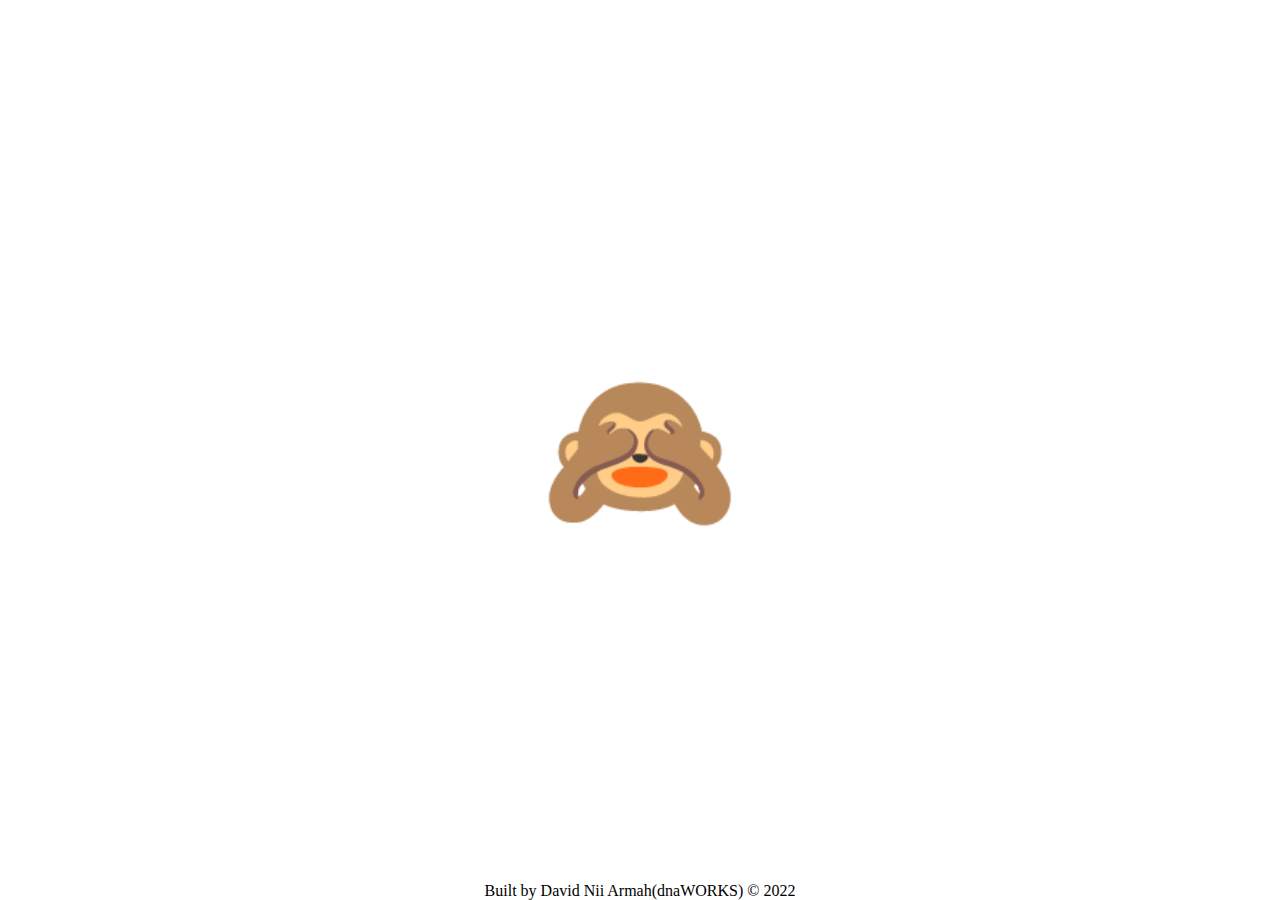
<file: 3js-projects/project 1/index.html>
<!DOCTYPE html>
<html>
<head>
  <meta charset="utf-8">
  <meta name="viewport" content="width=device-width, initial-scale=1">
  <title>Monkey Show</title>
<link rel="stylesheet" type="text/css" href="monkey.css">
</head>
<body>
<div class="emoji closed active">🙈</div>
<div class="emoji open">🙉</div>
<script src="monkey.js"></script>
<footer>
<p>Built by David Nii Armah(dnaWORKS) &copy; 2022</p>
</footer>
</body>
</html>
</file>
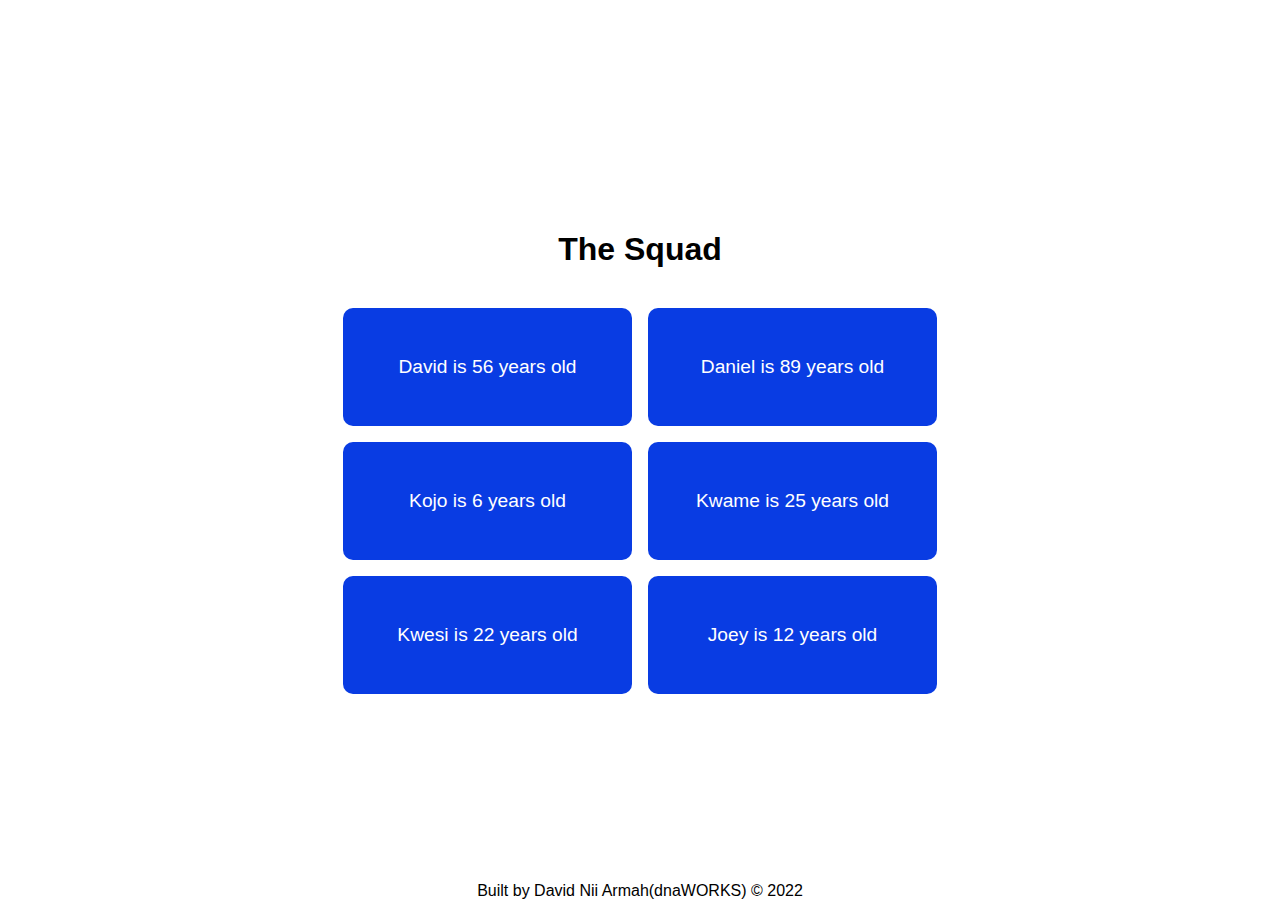
<file: 3js-projects/project 2/index.html>
<!DOCTYPE html>
<html>
<head>
  <meta charset="utf-8">
  <meta name="viewport" content="width=device-width, initial-scale=1">
  <title>Squad</title>
  <link rel="stylesheet" type="text/css" href="squad.css">
</head>
<body>
<h1>The Squad</h1>
<div id="info"></div>
<script src="squad.js"></script>
<footer>
<p>Built by David Nii Armah(dnaWORKS) &copy; 2022</p>
</footer>
</body>
</html>
</file>
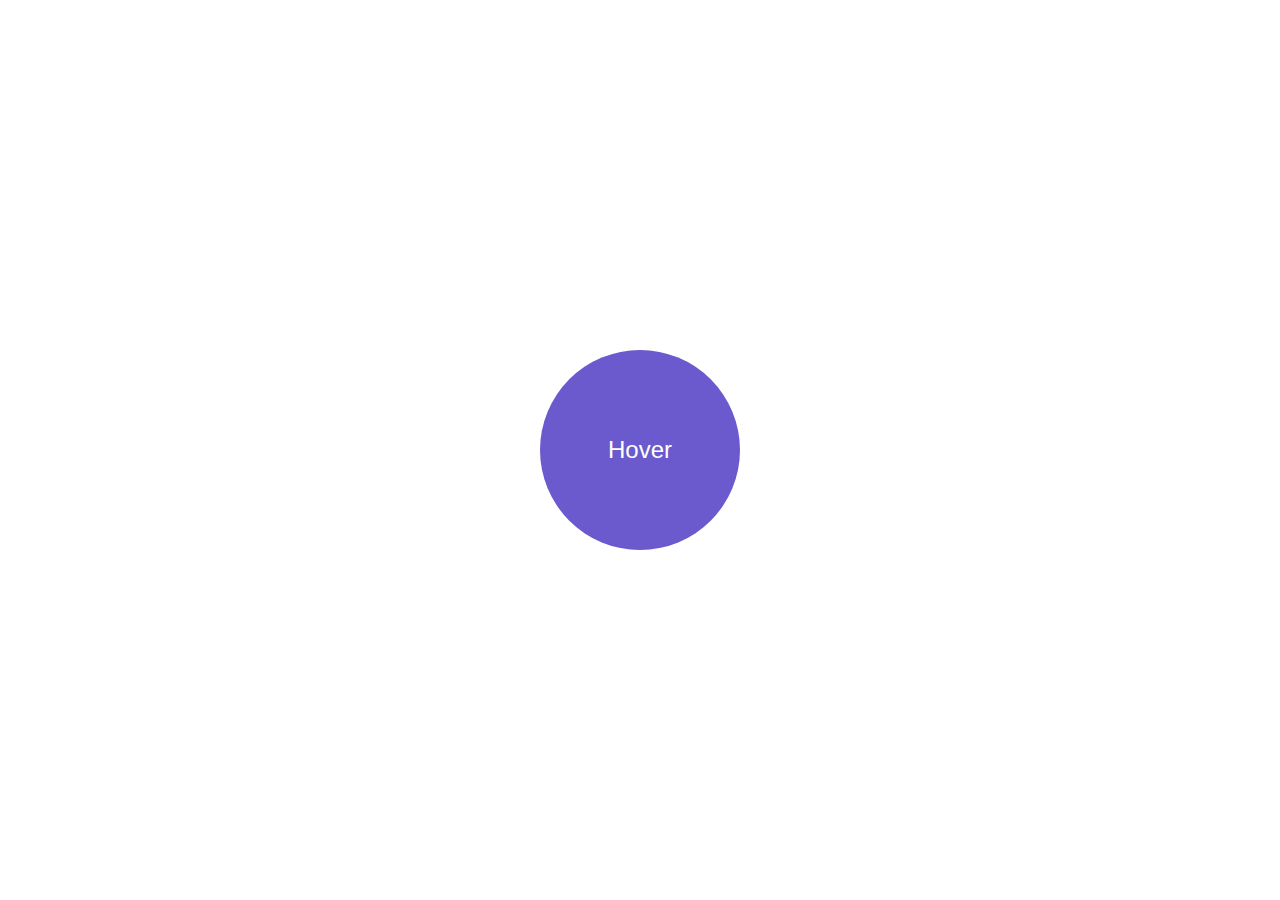
<file: 3js-projects/project 3/index.html>
<!DOCTYPE html>
<html>
<head>
  <meta charset="utf-8">
  <meta name="viewport" content="width=device-width, initial-scale=1">
  <title>Hover</title>
  <link rel="stylesheet" type="text/css" href="hover.css">
</head>
<body>
<div id="circle">Hover</div>
<script src="hover.js"></script>
</body>
</html>
</file>
<file: 3js-projects/project 1/monkey.css>
* {
  box-sizing: border-box;
  margin: 0;
  padding: 0;
}

body {
  display: flex;
  flex-direction: column;
  justify-content: center;
  align-items: center;
  height: 100vh;
}

.emoji {
  font-size: 10rem;
  cursor: pointer;
  user-select: none;
}

.closed {
  display: none;
}

.open {
  display: none;
}

.active {
  display: block;
}


footer {
  display: flex;
  justify-content: center;
  align-items: center;
}

p {
  position: absolute;
  bottom: 0;
}
</file>
<file: 3js-projects/project 2/squad.css>
* {
  box-sizing: border-box; 
  margin: 0;
  padding: 0;
  font-family: 'Trebuchet MS', 'Lucida Sans Unicode', 'Lucida Grande',
  'Lucida Sans', Arial, sans-serif ;
}

body {
display: flex;
flex-direction: column;
justify-content: center;
align-items: center;
height: 100vh;
}

h1 {
  padding: 2rem;
}

#info {
  display: grid;
  grid-template-columns: 1fr 1fr;
}

#info div {
  padding: 3rem;
  background: rgb(9, 60, 227);
  margin: 0.5rem;
  border-radius: 10px;
  color: #fff;
  font-size: 1.2rem;
  text-align: center;
}


footer {
  display: flex;
  justify-content: center;
  align-items: center;
}

p {
  position: absolute;
  bottom: 0;
}
</file>
<file: 3js-projects/project 3/hover.css>
* {
  box-sizing: border-box;
  margin: 0;
  padding: 0;
  font-family: 'Trebuchet MS', 'Lucida Sans Unicode', 'Lucida Grande',
    'Lucida Sans', Arial, sans-serif;
}

body {
  display: flex;
  flex-direction: column;
  justify-content: center;
  align-items: center;
  height: 100vh;
}

#circle {
  display: flex;
  justify-content: center;
  align-items: center;
  height: 200px;
  width: 200px;
  background: slateblue;
  border-radius: 100px;
  font-size: 1.5rem;
  color: #fff;
  cursor: pointer;
  transition: cubic-bezier(0.075, 0.82, 0.165, 1) 3s;
}

.hover {
  transform: scale(2);
}
</file>
